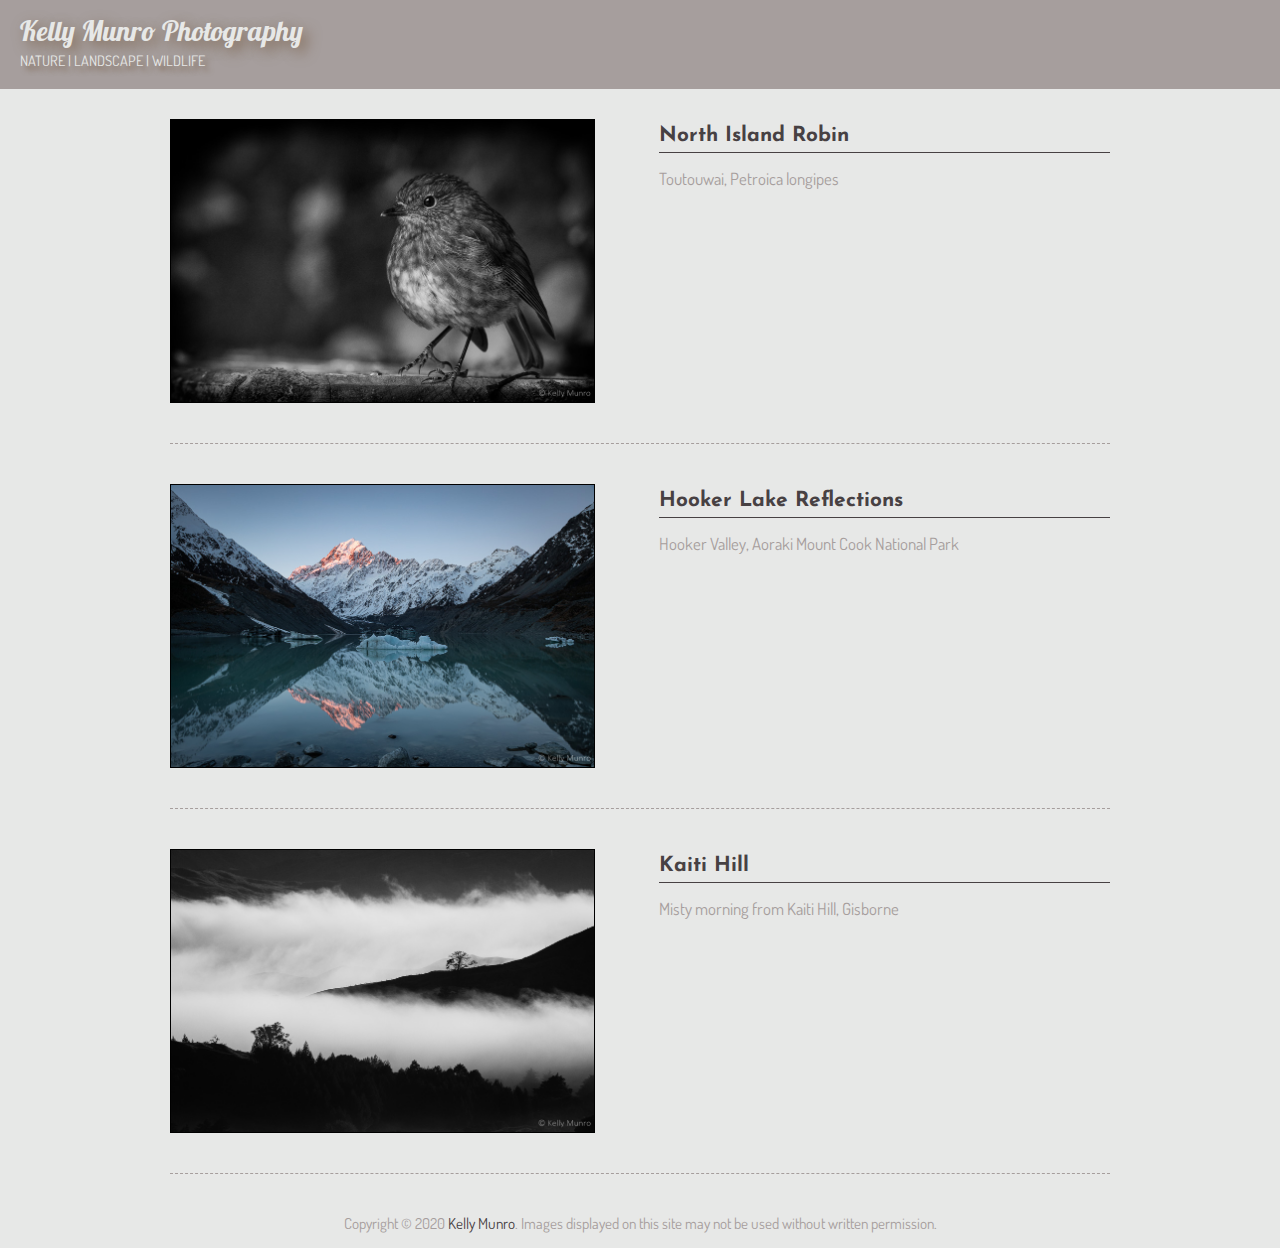
<file: index.html>
<!DOCTYPE html>
<html>
  <head>
    <meta charset="utf-8">
    <title>Kelly Munro Photography | Nature, Wildlife and Landscape Photography</title>
    <link rel="stylesheet" href="css/normalize.css">
    <link rel="preconnect" href="https://fonts.googleapis.com">
    <link rel="preconnect" href="https://fonts.gstatic.com" crossorigin>
    <link href="https://fonts.googleapis.com/css2?family=Dosis&family=Josefin+Sans&family=Lobster&display=swap" rel="stylesheet">
    <link rel="stylesheet" href="css/app.css">
    <meta name="viewport" content="width=device-width, initial-scale=1.0">
  </head>

  <body>
    <header>
      <h1>Kelly Munro Photography</h1>
      <h2>Nature | Landscape | Wildlife</h2>
    </header>

    <div id="content">
      <section class="image clearfix">
        <a href="img/KM-BWRobin.jpg">
          <img src="img/KM-BWRobin.jpg" alt="North Island Robin or Toutouwai, Petroica longipes.">
        </a>
        <div class="image-description">
          <h3>North Island Robin</h3>
          <p>Toutouwai, Petroica longipes</p>
        </div>
      </section>

      <section class="image clearfix">
        <a href="img/KM-HookerLake.jpg">
          <img src="img/KM-HookerLake.jpg" alt="Hooker Lake, Aoraki Mount Cook National Park">
        </a>
        <div class="image-description">
          <h3>Hooker Lake Reflections</h3>
          <p>Hooker Valley, Aoraki Mount Cook National Park</p>
        </div>
      </section>

      <section class="image clearfix">
        <a href="img/KM-KaitiHill.jpg">
          <img src="img/KM-KaitiHill.jpg" alt="Kaiti Hill, Gisborne">
        </a>
        <div class="image-description">
          <h3>Kaiti Hill</h3>
          <p>Misty morning from Kaiti Hill, Gisborne</p>
        </div>
      </section>

      <footer>
        <p>Copyright &copy; 2020 <a href="mailto:info@kellymunro.com">Kelly Munro</a>. Images displayed on this site may not be used without written permission.</p>
      </footer>
    </div>

    <script src="js/app.js"></script>
  </body>
</html>
</file>
<file: css/app.css>
/*----------General Styles-----------------------*/

body {
  font-family: 'Dosis', sans-serif;
  background-color: #e7e8e7;
  color: #a69e9d;
}

#content {
  max-width: 940px;
  margin: 0 auto;
  padding: 0 5%;
}

a {
  text-decoration: none;
  color: #474143;
}

img {
  max-width: 100%;
}

.clearfix:after {
  content: " ";
  display: block;
  height: 0;
  clear: both;
}


/*----------Heading Styles-----------------------*/

header {
  margin: 0 0 30px 0;
  padding: 5px 5px 20px 20px;
  width: 100%;
  background: #a69e9d;
  border-color: #7f6854;
  text-align: left;
}

h1, h2 {
  color: #e7e8e7;
  font-weight: normal;
}

h1 {
  font-family: 'Lobster', sans-serif;
  margin: 15px 0;
  font-size: 1.75em;
  line-height: 0.8em;
  text-shadow: 5px 5px 14px #7f6854;
}

h2 {
  font-size: 0.9em;
  margin: -5px 0 0;
  text-transform: uppercase;
  text-shadow: 5px 5px 5px #7f6854;
}


/*----------Font Styles--------------------------*/

h3 {
  margin: 5px 0 15px;
  font-family: 'Josefin Sans', sans-serif;
  font-size: 1.3em;
  color: #474143;
  padding-bottom: 4px;
  border-bottom: 1px solid #474143;
}

p {
  font-size: 1.05em;
  line-height: 1.25;
  margin: 0 0 1em 0;
}


/*----------Portfolio Styles---------------------*/

.image {
  margin-bottom: 40px;
  padding-bottom: 40px;
  border-bottom: 1px dashed #a69e9d;
}

.image img {
  width: 45%;
  float: left;
  border: 1px solid black;
}

.image-description {
  width: 48%;
  float: right;
}


/*----------Portfolio Lightbox----------*/

#overlay {
  background: rgba(0,0,0,.9);
  width: 100%;
  height: 100%;
  position: fixed;
  top: 0;
  left: 0;
  display: none;
  text-align: center;
}

#overlay img {
  margin-top: 2%;
  max-height: 70%;
  max-width: 70%;
}

#overlay p {
  color: white;
}


/*----------Footer Styles------------------------*/

footer {
  font-size: 0.9em;
  text-align: center;
}
</file>
